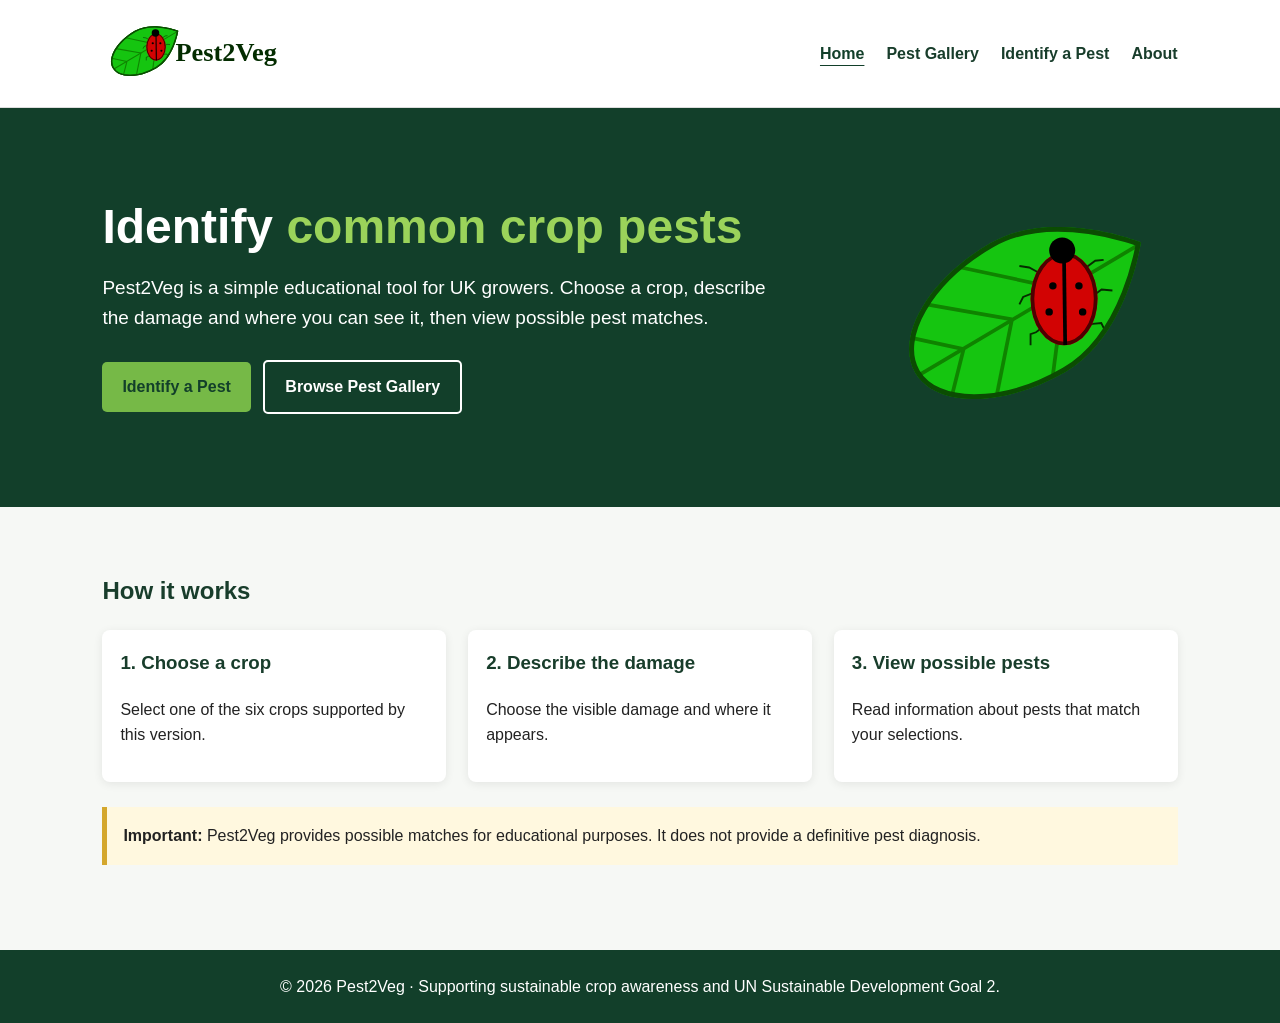
<file: index.html>
<!DOCTYPE html>
<html lang="en">

<head>
    <meta charset="UTF-8">
    <meta name="viewport" content="width=device-width, initial-scale=1">

    <title>Pest2Veg | Home</title>

    <link rel="stylesheet" href="style.css">
</head>

<body>

    <header>
        <a href="index.html">
            <img class="logo" src="assets/pest2veg-logo.svg" alt="Pest2Veg">
        </a>

        <button
            class="menu-toggle"
            type="button"
            aria-label="Open navigation menu"
            aria-expanded="false">
            ☰
        </button>

        <nav>
            <a class="active" href="index.html">Home</a>
            <a href="gallery.html">Pest Gallery</a>
            <a href="identify.html">Identify a Pest</a>
            <a href="about.html">About</a>
        </nav>
    </header>

    <main>

        <section class="hero">

            <div class="hero-layout">

                <div class="hero-inner">

                    <h1>
                        Identify <span>common crop pests</span>
                    </h1>

                    <p>
                        Pest2Veg is a simple educational tool for UK growers.
                        Choose a crop, describe the damage and where you can see it,
                        then view possible pest matches.
                    </p>

                    <a class="button" href="identify.html">
                        Identify a Pest
                    </a>

                    <a class="button secondary" href="gallery.html">
                        Browse Pest Gallery
                    </a>

                </div>

                <div class="hero-image">
                    <img
                        src="assets/pest2veg-hero-icon.svg"
                        alt="Pest2Veg pest and vegetable logo">
                </div>

            </div>

        </section>

        <section class="section">

            <h2>How it works</h2>

            <div class="cards">

                <div class="card">
                    <div class="card-body">
                        <h3>1. Choose a crop</h3>

                        <p>
                            Select one of the six crops supported by this version.
                        </p>
                    </div>
                </div>

                <div class="card">
                    <div class="card-body">
                        <h3>2. Describe the damage</h3>

                        <p>
                            Choose the visible damage and where it appears.
                        </p>
                    </div>
                </div>

                <div class="card">
                    <div class="card-body">
                        <h3>3. View possible pests</h3>

                        <p>
                            Read information about pests that match your selections.
                        </p>
                    </div>
                </div>

            </div>

            <div class="notice">
                <strong>Important:</strong>
                Pest2Veg provides possible matches for educational purposes.
                It does not provide a definitive pest diagnosis.
            </div>

        </section>

    </main>

    <footer>
        © 2026 Pest2Veg · Supporting sustainable crop awareness and
        UN Sustainable Development Goal 2.
    </footer>

    <script src="data.js"></script>
    <script src="app.js"></script>

</body>

</html>
</file>
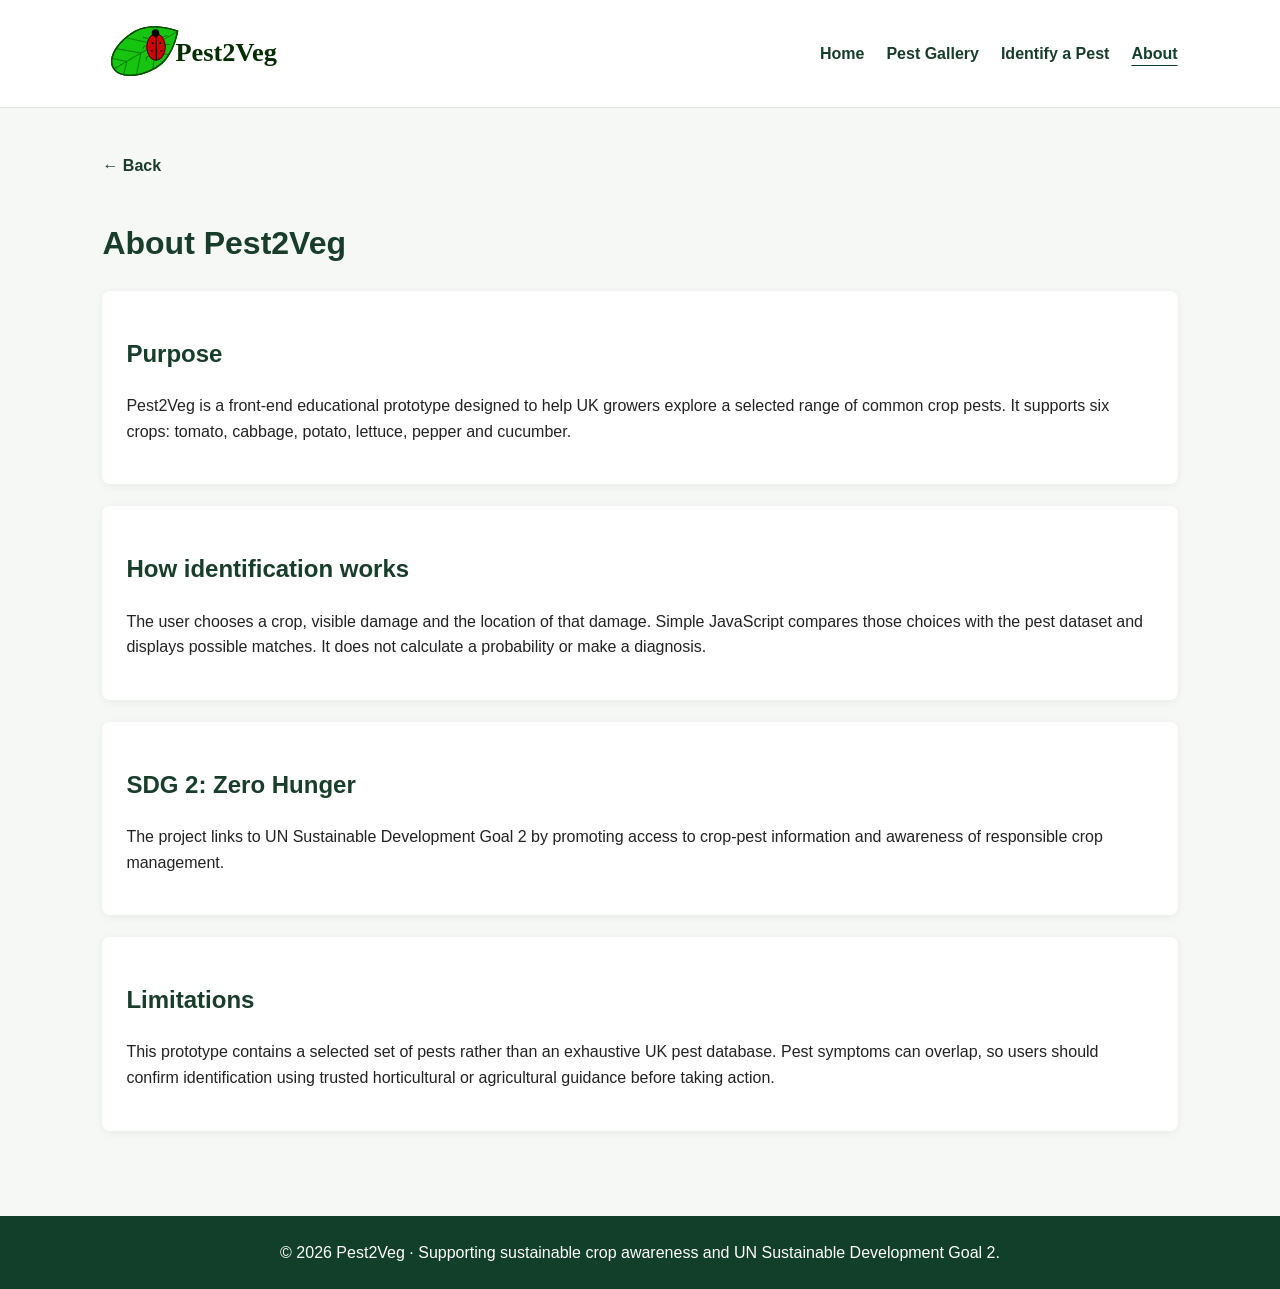
<file: about.html>
<!DOCTYPE html>
<html lang="en">

<head>
    <meta charset="UTF-8">
    <meta name="viewport" content="width=device-width, initial-scale=1">

    <title>About | Pest2Veg</title>

    <link rel="stylesheet" href="style.css">
</head>

<body>

    <header>

        <a href="index.html">
            <img
                class="logo"
                src="assets/pest2veg-logo.svg"
                alt="Pest2Veg">
        </a>

        <button
            class="menu-toggle"
            type="button"
            aria-label="Open navigation menu"
            aria-expanded="false">
            ☰
        </button>

        <nav>
            <a href="index.html">Home</a>
            <a href="gallery.html">Pest Gallery</a>
            <a href="identify.html">Identify a Pest</a>
            <a class="active" href="about.html">About</a>
        </nav>

    </header>

    <main class="section">

        <a href="javascript:history.back()" class="back-link">← Back</a>

        <h1>About Pest2Veg</h1>

        <div class="info-box">

            <h2>Purpose</h2>

            <p>
                Pest2Veg is a front-end educational prototype designed to help
                UK growers explore a selected range of common crop pests.
                It supports six crops: tomato, cabbage, potato, lettuce,
                pepper and cucumber.
            </p>

        </div>

        <div class="info-box">

            <h2>How identification works</h2>

            <p>
                The user chooses a crop, visible damage and the location of
                that damage. Simple JavaScript compares those choices with
                the pest dataset and displays possible matches. It does not
                calculate a probability or make a diagnosis.
            </p>

        </div>

        <div class="info-box">

            <h2>SDG 2: Zero Hunger</h2>

            <p>
                The project links to UN Sustainable Development Goal 2 by
                promoting access to crop-pest information and awareness of
                responsible crop management.
            </p>

        </div>

        <div class="info-box">

            <h2>Limitations</h2>

            <p>
                This prototype contains a selected set of pests rather than
                an exhaustive UK pest database. Pest symptoms can overlap,
                so users should confirm identification using trusted
                horticultural or agricultural guidance before taking action.
            </p>

        </div>
    </main>

    <footer>
        © 2026 Pest2Veg · Supporting sustainable crop awareness and
        UN Sustainable Development Goal 2.
    </footer>

    <script src="data.js"></script>
    <script src="app.js"></script>

</body>

</html>
</file>
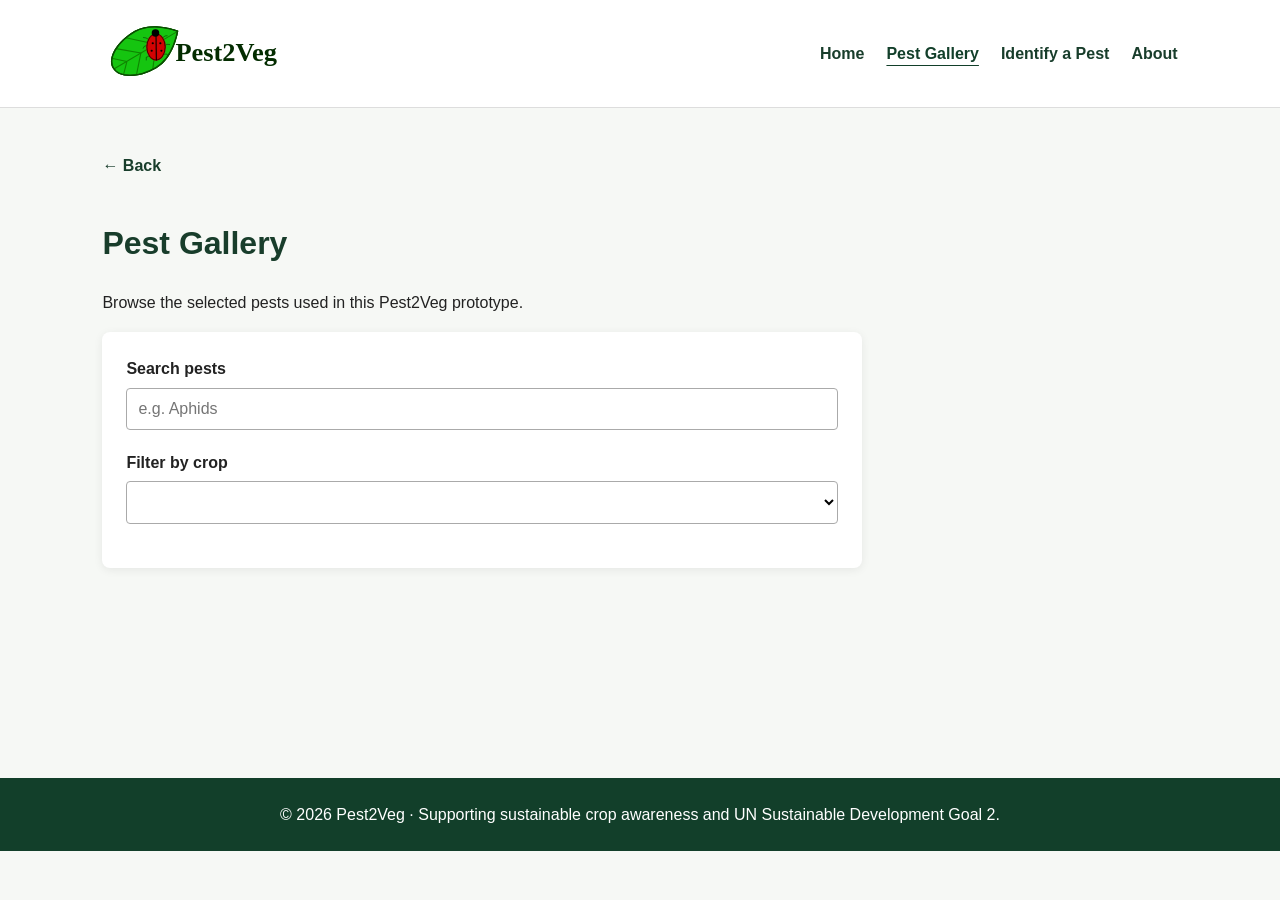
<file: gallery.html>
<!DOCTYPE html>
<html lang="en">

<head>
    <meta charset="UTF-8">
    <meta name="viewport" content="width=device-width, initial-scale=1">

    <title>Pest Gallery | Pest2Veg</title>

    <link rel="stylesheet" href="style.css">
</head>

<body>

    <header>

        <a href="index.html">
            <img
                class="logo"
                src="assets/pest2veg-logo.svg"
                alt="Pest2Veg">
        </a>

        <button
            class="menu-toggle"
            type="button"
            aria-label="Open navigation menu"
            aria-expanded="false">
            ☰
        </button>

        <nav>
            <a href="index.html">Home</a>
            <a class="active" href="gallery.html">Pest Gallery</a>
            <a href="identify.html">Identify a Pest</a>
            <a href="about.html">About</a>
        </nav>

    </header>

    <main class="section">

        <a href="javascript:history.back()" class="back-link">← Back</a>

        <h1>Pest Gallery</h1>

        <p>
            Browse the selected pests used in this Pest2Veg prototype.
        </p>

        <div class="controls">

            <div class="form-group">

                <label for="search">
                    Search pests
                </label>

                <input
                    id="search"
                    type="search"
                    placeholder="e.g. Aphids">

            </div>

            <div class="form-group">

                <label for="crop-filter">
                    Filter by crop
                </label>

                <select id="crop-filter"></select>

            </div>

            <strong id="gallery-count" aria-live="polite"></strong>

        </div>

        <div
            id="pest-grid"
            class="cards"
            style="margin-top:25px">
        </div>

    </main>

    <footer>
        © 2026 Pest2Veg · Supporting sustainable crop awareness and
        UN Sustainable Development Goal 2.
    </footer>

    <script src="data.js"></script>
    <script src="app.js"></script>

</body>

</html>
</file>
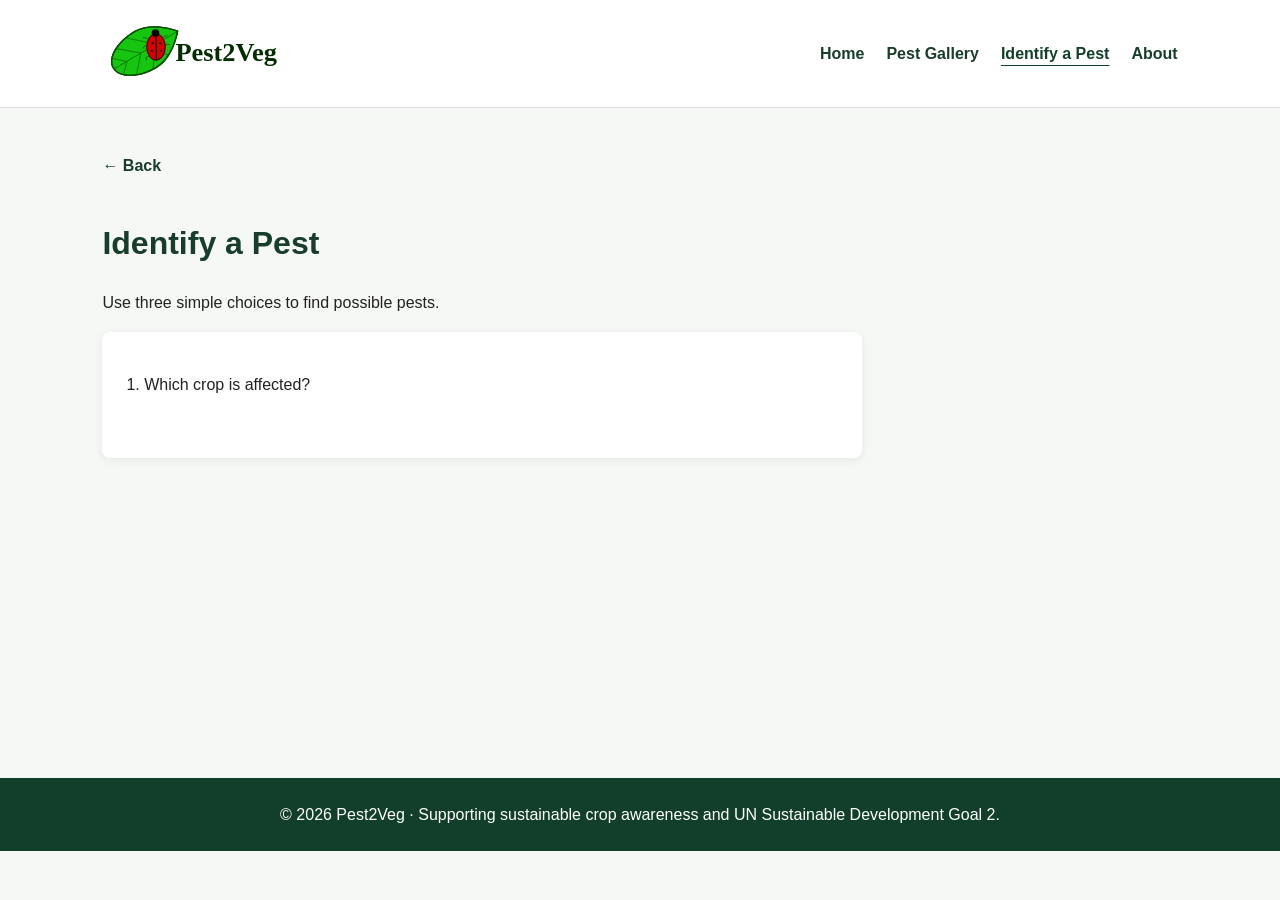
<file: identify.html>
<!DOCTYPE html>
<html lang="en">

<head>
    <meta charset="UTF-8">
    <meta name="viewport" content="width=device-width, initial-scale=1">

    <title>Identify a Pest | Pest2Veg</title>

    <link rel="stylesheet" href="style.css">
</head>

<body>

    <header>

        <a href="index.html">
            <img
                class="logo"
                src="assets/pest2veg-logo.svg"
                alt="Pest2Veg">
        </a>

        <button
            class="menu-toggle"
            type="button"
            aria-label="Open navigation menu"
            aria-expanded="false">
            ☰
        </button>

        <nav>
            <a href="index.html">Home</a>
            <a href="gallery.html">Pest Gallery</a>
            <a class="active" href="identify.html">Identify a Pest</a>
            <a href="about.html">About</a>
        </nav>

    </header>

    <main class="section">

        <a href="javascript:history.back()" class="back-link">← Back</a>

        <h1>Identify a Pest</h1>

        <p>
            Use three simple choices to find possible pests.
        </p>

        <div class="controls">

            <div class="form-group">

                <p>
                    1. Which crop is affected?
                </p>

                <div
                    id="crop-options"
                    class="crop-options">
                </div>

                <input
                    type="hidden"
                    id="crop"
                    value="">

            </div>

            <div
                class="form-group"
                id="damage-group"
                hidden>

                <label for="damage">
                    2. What damage can you see?
                </label>

                <select id="damage">
                    <option>Choose a crop first</option>
                </select>

            </div>

            <div
                class="form-group"
                id="location-group"
                hidden>

                <label for="location">
                    3. Where is the damage?
                </label>

                <select id="location">
                    <option>Choose a crop first</option>
                </select>

            </div>

            <button
                class="button"
                id="find-pest"
                type="button" hidden>
                Find Possible Pest
            </button>

        </div>

        <div id="results" aria-live="polite"></div>

    </main>

    <footer>
        © 2026 Pest2Veg · Supporting sustainable crop awareness and
        UN Sustainable Development Goal 2.
    </footer>

    <script src="data.js"></script>
    <script src="app.js"></script>

</body>

</html>
</file>
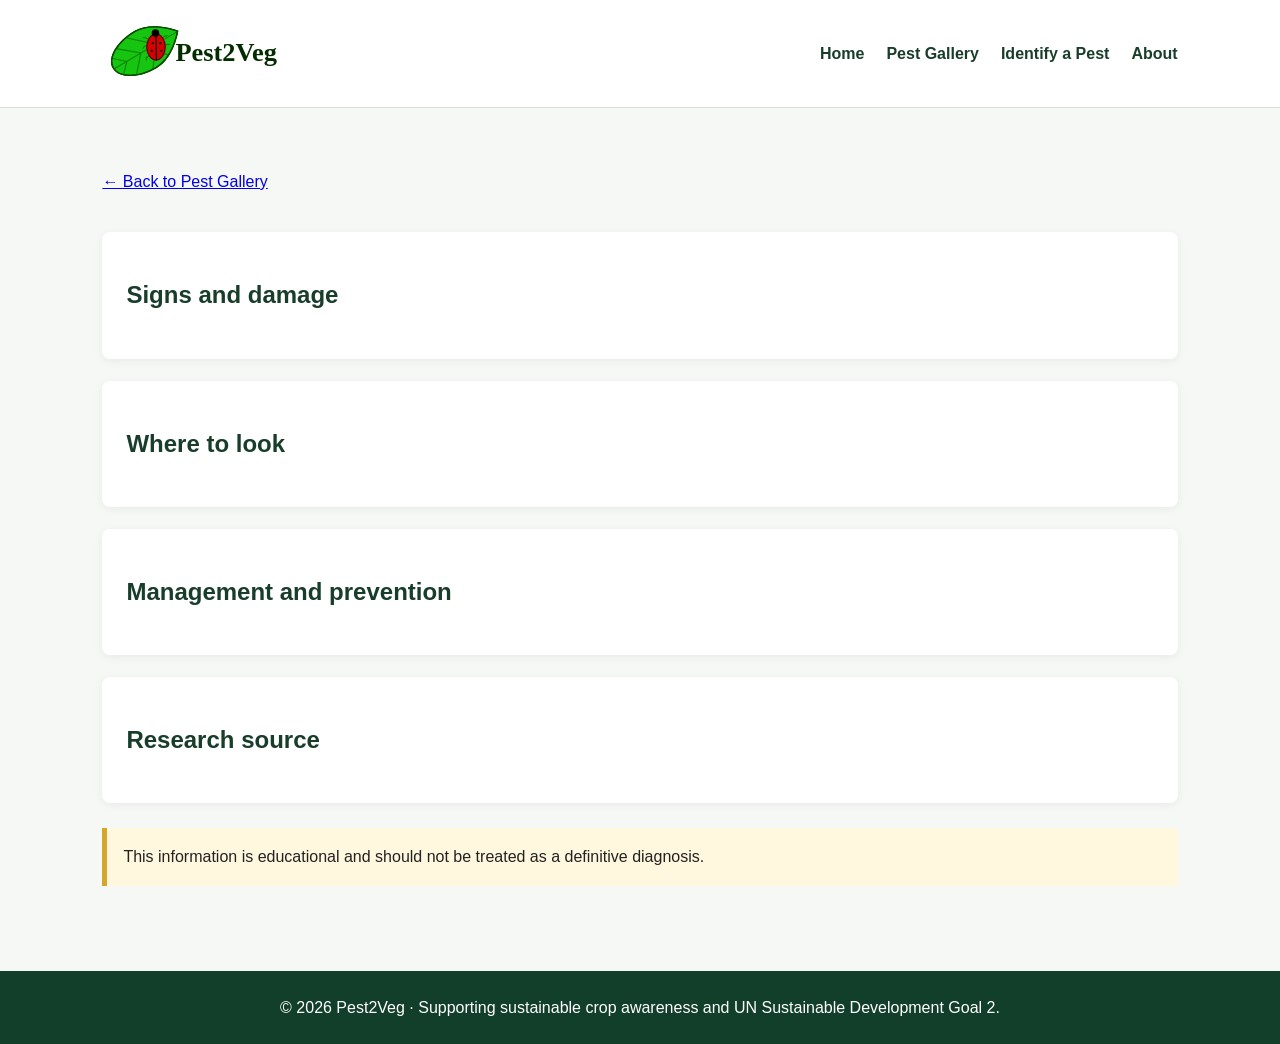
<file: pest.html>
<!DOCTYPE html>
<html lang="en">

<head>
    <meta charset="UTF-8">
    <meta name="viewport" content="width=device-width, initial-scale=1">

    <title>Pest Information | Pest2Veg</title>

    <link rel="stylesheet" href="style.css">
</head>

<body>

    <header>

        <a href="index.html">
            <img
                class="logo"
                src="assets/pest2veg-logo.svg"
                alt="Pest2Veg">
        </a>

        <button
            class="menu-toggle"
            type="button"
            aria-label="Open navigation menu"
            aria-expanded="false">
            ☰
        </button>

        <nav>
            <a href="index.html">Home</a>
            <a href="gallery.html">Pest Gallery</a>
            <a href="identify.html">Identify a Pest</a>
            <a href="about.html">About</a>
        </nav>

    </header>

    <main class="section">

        <p>
            <a href="gallery.html">← Back to Pest Gallery</a>
        </p>

        <section
            id="pest-detail"
            class="pest-detail">
        </section>

        <section class="info-box">

            <h2>Signs and damage</h2>

            <div id="damage-info"></div>

        </section>

        <section class="info-box">

            <h2>Where to look</h2>

            <div id="location-info"></div>

        </section>

        <section class="info-box">

            <h2>Management and prevention</h2>

            <div id="management-info"></div>

        </section>

        <section class="info-box">

            <h2>Research source</h2>

            <p id="source-info"></p>

        </section>

        <div class="notice">
            This information is educational and should not be treated
            as a definitive diagnosis.
        </div>

    </main>

    <footer>
        © 2026 Pest2Veg · Supporting sustainable crop awareness and
        UN Sustainable Development Goal 2.
    </footer>

    <script src="data.js"></script>
    <script src="app.js"></script>

</body>

</html>
</file>
<file: style.css>
* {
    box-sizing: border-box;
}


body {
    margin: 0;
    font-family: Arial, sans-serif;
    background: #f6f8f5;
    color: #222;
    line-height: 1.6;
}


header {
    background: white;
    border-bottom: 1px solid #ddd;
    padding: 12px 8%;
    display: flex;
    align-items: center;
    justify-content: space-between;
    gap: 20px;
}


.logo {
    width: 175px;
}


nav {
    display: flex;
    gap: 22px;
    flex-wrap: wrap;
}


nav a {
    color: #183d2b;
    text-decoration: none;
    font-weight: bold;
}


nav a:hover,
nav a.active {
    color: #123f2a;
    text-decoration: underline;
    text-underline-offset: 6px;
}


main {
    min-height: 70vh;
}


/* Hero section */

.hero {
    background: #123f2a;
    color: white;
    padding: 70px 8%;
}


.hero-layout {
    display: flex;
    align-items: center;
    justify-content: space-between;
    gap: 50px;
    max-width: 1200px;
    margin: 0 auto;
}


.hero-inner {
    max-width: 680px;
    flex: 1;
}


.hero-image {
    flex: 0 0 300px;
    text-align: center;
}


.hero-image img {
    width: 100%;
    max-width: 300px;
    height: auto;
    display: block;
    margin: 0 auto;
}


.hero h1 {
    font-size: 48px;
    line-height: 1.1;
    margin: 0 0 18px;
}


.hero span {
    color: #9bd35a;
}


.hero p {
    font-size: 19px;
    max-width: 680px;
}


/* Buttons */

.button {
    display: inline-block;
    background: #76b947;
    color: #123f2a;
    padding: 12px 20px;
    margin: 8px 8px 0 0;
    border: 0;
    border-radius: 5px;
    text-decoration: none;
    font-weight: bold;
    cursor: pointer;
}


.button.secondary {
    background: transparent;
    border: 2px solid white;
    color: white;
}


.button.light {
    background: #e8efe5;
    color: #183d2b;
}


/* Main sections */

.section {
    padding: 45px 8%;
}


.section h1,
.section h2 {
    color: #183d2b;
}


/* Cards */

.cards {
    display: grid;
    grid-template-columns: repeat(3, 1fr);
    gap: 22px;
}


.card {
    background: white;
    border-radius: 8px;
    box-shadow: 0 2px 10px rgba(0, 0, 0, .08);
    overflow: hidden;
}


.card img {
    width: 100%;
    height: 190px;
    object-fit: cover;
    display: block;
}


.card-body {
    padding: 18px;
}


.card h2,
.card h3 {
    margin-top: 0;
    color: #183d2b;
}


/* Identification controls */

.controls {
    background: white;
    padding: 24px;
    border-radius: 8px;
    box-shadow: 0 2px 10px rgba(0, 0, 0, .07);
    max-width: 760px;
}


.form-group {
    margin-bottom: 20px;
}


label {
    display: block;
    font-weight: bold;
    margin-bottom: 6px;
}


select,
input[type="search"] {
    width: 100%;
    padding: 11px;
    border: 1px solid #aaa;
    border-radius: 4px;
    font-size: 16px;
    background: white;
}


/* Messages and results */

.message {
    margin-top: 24px;
    padding: 20px;
    background: #eef6e9;
    border-left: 5px solid #76b947;
    border-radius: 4px;
}


.result-list {
    display: grid;
    gap: 15px;
    margin-top: 18px;
}


.result {
    background: white;
    padding: 18px;
    border-radius: 6px;
    border: 1px solid #ddd;
}

.result img {
    width: 140px;
    height: 100px;
    object-fit: cover;
    border-radius: 6px;
}

.result h3 {
    margin: 0 0 5px;
    color: #183d2b;
}


/* Pest details */

.pest-detail {
    display: grid;
    grid-template-columns: minmax(260px, 1fr) 1.2fr;
    gap: 35px;
    align-items: start;
}


.pest-detail img {
    width: 100%;
    max-height: 430px;
    object-fit: cover;
    border-radius: 8px;
}


.info-box {
    background: white;
    padding: 24px;
    border-radius: 8px;
    margin-top: 22px;
    box-shadow: 0 2px 10px rgba(0, 0, 0, .06);
}


.small {
    font-size: 13px;
    color: #666;
}


.notice {
    background: #fff8df;
    border-left: 5px solid #d4a72c;
    padding: 16px;
    margin-top: 25px;
}


/* Footer */

footer {
    background: #123f2a;
    color: white;
    text-align: center;
    padding: 24px 8%;
    margin-top: 40px;
}

.crop-options {
    display: grid;
    grid-template-columns: repeat(3, 1fr);
    gap: 16px;
}

.crop-option {
    padding: 0;
    border: 2px solid transparent;
    border-radius: 10px;
    overflow: hidden;
    background: white;
    cursor: pointer;
}

.crop-option img {
    width: 100%;
    height: 140px;
    object-fit: cover;
    display: block;
}

.crop-option span {
    display: block;
    padding: 10px;
    font-weight: 600;
}

.crop-option.selected {
    border: 3px solid #2f7d32;
}

[hidden] {
    display: none !important;
}

.back-link {
    display: inline-block;
    margin-bottom: 18px;
    color: #183d2b;
    font-weight: bold;
    text-decoration: none;
}

.back-link:hover {
    color: #123f2a;
    text-decoration: underline;
}

/* Mobile layout */

@media (max-width: 800px) {

    header {
        align-items: flex-start;
        flex-direction: column;
    }


    .hero-layout {
    flex-direction: column;
    align-items: flex-start;
    gap: 20px;
    }

    .hero {
        padding: 40px 8%;
    }


    .hero-image {
        flex: auto;
        width: 100%;
    }


    .hero-image img {
        max-width: 160px;
    }


    .hero h1 {
        font-size: 36px;
    }


    .cards {
        grid-template-columns: 1fr;
    }


    .pest-detail {
        grid-template-columns: 1fr;
    }
}

    .menu-toggle {
    display: none;
    }

@media (max-width: 700px) {
    .crop-options {
        grid-template-columns: repeat(2, 1fr);
    }

    .crop-option img {
        height: 120px;
    }

    header {
    flex-direction: row;
    align-items: center;
    justify-content: space-between;
    }

    header nav {
    display: none;
    }

    .menu-toggle {
    display: block;
    font-size: 28px;
    background: none;
    border: none;
    cursor: pointer;
    }

    header nav.open {
    display: flex;
    position: absolute;
    top: 100%;
    left: 0;
    right: 0;
    flex-direction: column;
    background: white;
    padding: 16px;
    gap: 16px;
    z-index: 1000;
    }

    header {
    position: relative;
    }

    .result {
    display: block;
    }

    .result img {
    width: 100%;
    height: 180px;
    object-fit: cover;
    margin-bottom: 12px;
    }

    .result .button {
    display: block;
    width: 100%;
    text-align: center;
    box-sizing: border-box;
    margin-top: 16px;
    }

    .card-body {
    padding: 16px;
    }

    .card-body h2 {
    margin-top: 0;
    }

    .card-body .button {
    display: inline-block;
    margin-top: 8px;
    }

    .card > img {
    width: 100%;
    height: 200px;
    object-fit: cover;
    }

    .pest-detail img {
    width: 100%;
    height: 240px;
    object-fit: cover;
    }

    .pest-page {
        padding-top: 24px;
    }

    .info-box {
    padding: 20px;
    margin-top: 16px;
    }

    .pest-info-grid {
        margin-top: 32px;
    }

    .pest-info-grid .info-box {
        margin-bottom: 20px;
    }
}
</file>
